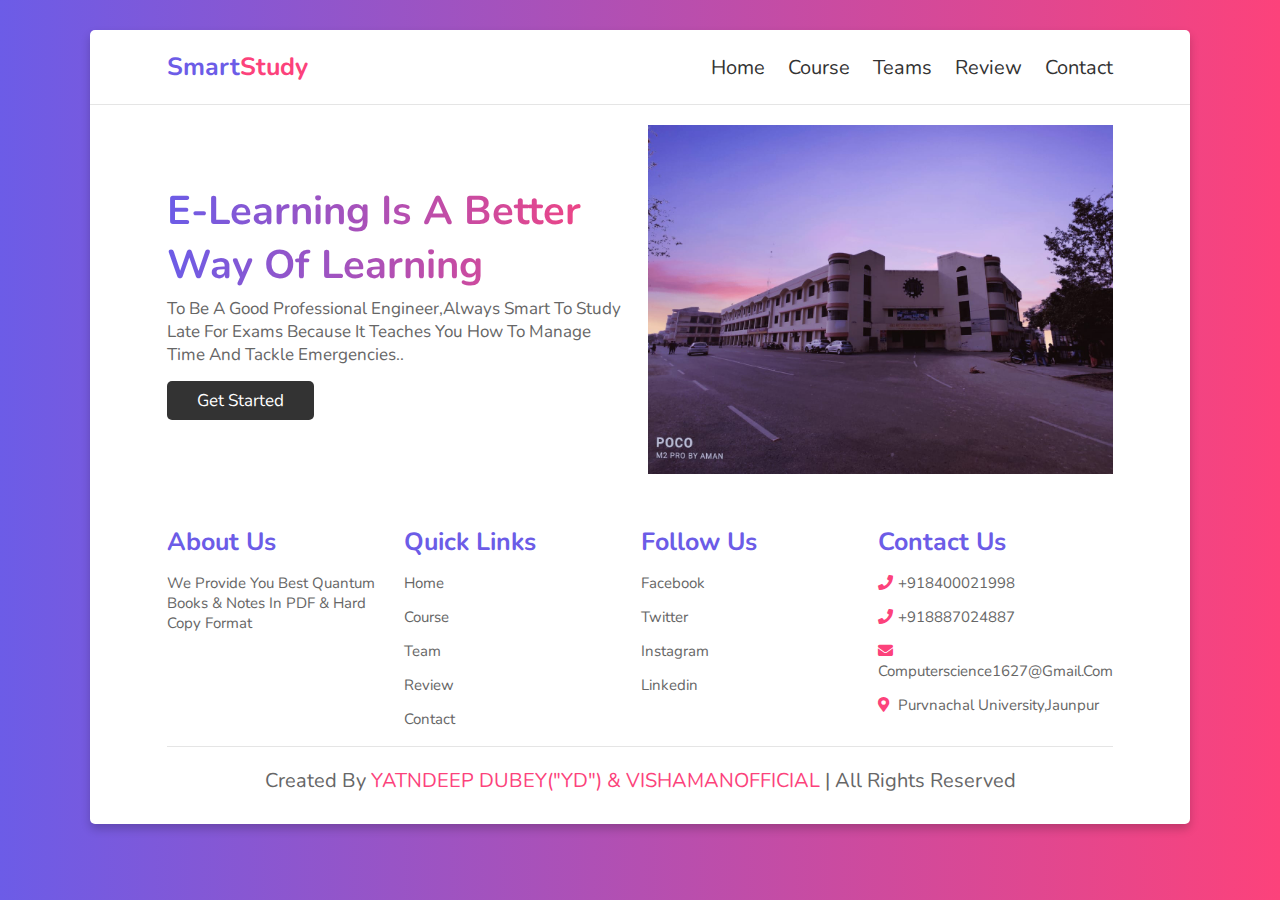
<file: index.html>
<!DOCTYPE html>
<html lang="en">
<head>
    <meta charset="UTF-8">
    <meta name="viewport" content="width=device-width, initial-scale=1.0">
    <title>Home</title>

    <!-- font awesome cdn link  -->
    <link rel="stylesheet" href="https://cdnjs.cloudflare.com/ajax/libs/font-awesome/5.15.3/css/all.min.css">

    <!-- custom css file link  -->
    <link rel="stylesheet" href="style.css">

</head>
<body>
    
<div class="container">

<header>

    <a href="#" class="logo">Smart<span>Study</span></a>

    <div id="menu" class="fas fa-bars"></div>

    <nav class="navbar">
        <a href="index.html">home</a>
        <a href="course.html">course</a>
        <a href="teacher.html">teams</a>
        <a href="review.html">review</a>
        <a href="contact.html">contact</a>
    </nav>

</header>

<!-- home section  -->

<section class="home">

    <div class="content">
        <h3>E-learning is a better way of learning</h3>
        <p>To be a good professional engineer,always smart to study late for exams because it teaches you how to manage time and tackle emergencies..</p>
        <a href="course.html" class="btn">get started</a>
    </div>

    <div class="image">
        <img src="unsiet.png" alt="">
    </div>

</section>


<!-- footer section  -->

<section class="footer">

    <div class="box-container">

        <div class="box">
            <h3>about us</h3>
            <p>we provide you best quantum books & notes in PDF & Hard Copy Format</p>
        </div>

        <div class="box">
            <h3>quick links</h3>
            <a href="#">home</a>
            <a href="#">course</a>
            <a href="#">team</a>
            <a href="#">review</a>
            <a href="#">contact</a>
        </div>

        <div class="box">
            <h3>follow us</h3>
            <a href="#">facebook</a>
            <a href="#">twitter</a>
            <a href="#">instagram</a>
            <a href="#">linkedin</a>
        </div>

        <div class="box">
            <h3>contact us</h3>
           <p> <i class="fas fa-phone"></i>+918400021998</p>
           <p> <i class="fas fa-phone"></i>+918887024887</p> 
           <p> <i class="fas fa-envelope"></i> computerscience1627@gmail.com </p>
           <p> <i class="fas fa-map-marker-alt"></i> Purvnachal University,Jaunpur </p>
        </div>

    </div>

    <div class="credit"> created by <span> YATNDEEP DUBEY("yD") & VISHAMANOFFICIAL</span> | all rights reserved </div>

</section>

</div>















<!-- custom js file link -->
<script src="script.js"></script>

</body>
</html>
</file>
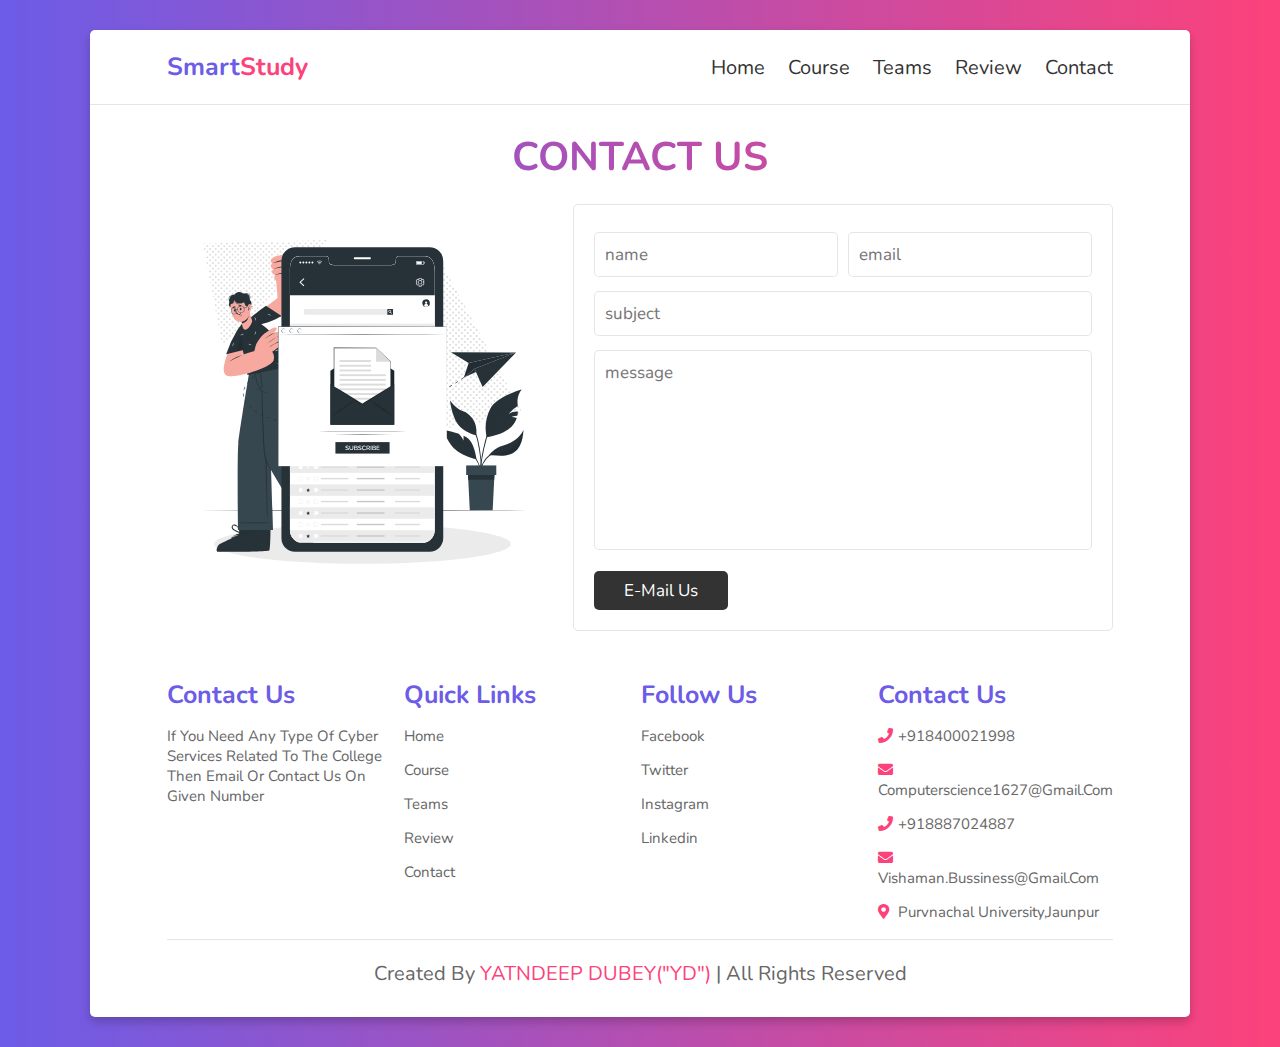
<file: contact.html>
<!DOCTYPE html>
<html lang="en">
<head>
    <meta charset="UTF-8">
    <meta name="viewport" content="width=device-width, initial-scale=1.0">
    <title>contact</title>

    <!-- font awesome cdn link  -->
    <link rel="stylesheet" href="https://cdnjs.cloudflare.com/ajax/libs/font-awesome/5.15.3/css/all.min.css">

    <!-- custom css file link  -->
    <link rel="stylesheet" href="style.css">

</head>
<body>
    
<div class="container">

<header>

    <a href="#" class="logo">Smart<span>Study</span></a>

    <div id="menu" class="fas fa-bars"></div>

    <nav class="navbar">
        <a href="index.html">home</a>
        <a href="course.html">course</a>
        <a href="teacher.html">Teams</a>
        <a href="review.html">review</a>
        <a href="contact.html">contact</a>
    </nav>

</header>

<h1 class="heading">contact us</h1>

<!-- contact section  -->

<section class="contact">

<div class="image">
    <img src="contact-img.svg" alt="">
</div>

<form action="">

    <div class="inputBox">
        <input type="text" placeholder="name">
        <input type="email" placeholder="email">
    </div>

    <input type="text" placeholder="subject" class="box">

    <textarea placeholder="message" name="" id="" cols="30" rows="10"></textarea>
    <a href="mailto:computerscience1627@gmail.com" class="btn">E-mail us</a>

</form>

</section>


<!-- footer section  -->

<section class="footer">

    <div class="box-container">

        <div class="box">
            <h3>contact us</h3>
            <p>if you need any type of cyber services related to the college then email or contact us on given number </p>
        </div>

        <div class="box">
            <h3>quick links</h3>
            <a href="#">home</a>
            <a href="#">course</a>
            <a href="#">Teams</a>
            <a href="#">review</a>
            <a href="#">contact</a>
        </div>

        <div class="box">
            <h3>follow us</h3>
            <a href="#">facebook</a>
            <a href="#">twitter</a>
            <a href="#">instagram</a>
            <a href="#">linkedin</a>
        </div>

        <div class="box">
            <h3>contact us</h3>
           <p> <i class="fas fa-phone"></i>+918400021998</p>
           <p> <i class="fas fa-envelope"></i> computerscience1627@gmail.com </p>
           <p> <i class="fas fa-phone"></i>+918887024887</p>
           <p> <i class="fas fa-envelope"></i> vishaman.bussiness@gmail.com</p>
           <p> <i class="fas fa-map-marker-alt"></i> Purvnachal University,Jaunpur </p>
        </div>

    </div>

    <div class="credit"> created by <span> YATNDEEP DUBEY("yD")</span> | all rights reserved </div>

</section>

</div>















<!-- custom js file link -->
<script src="script.js"></script>

</body>
</html>
</file>
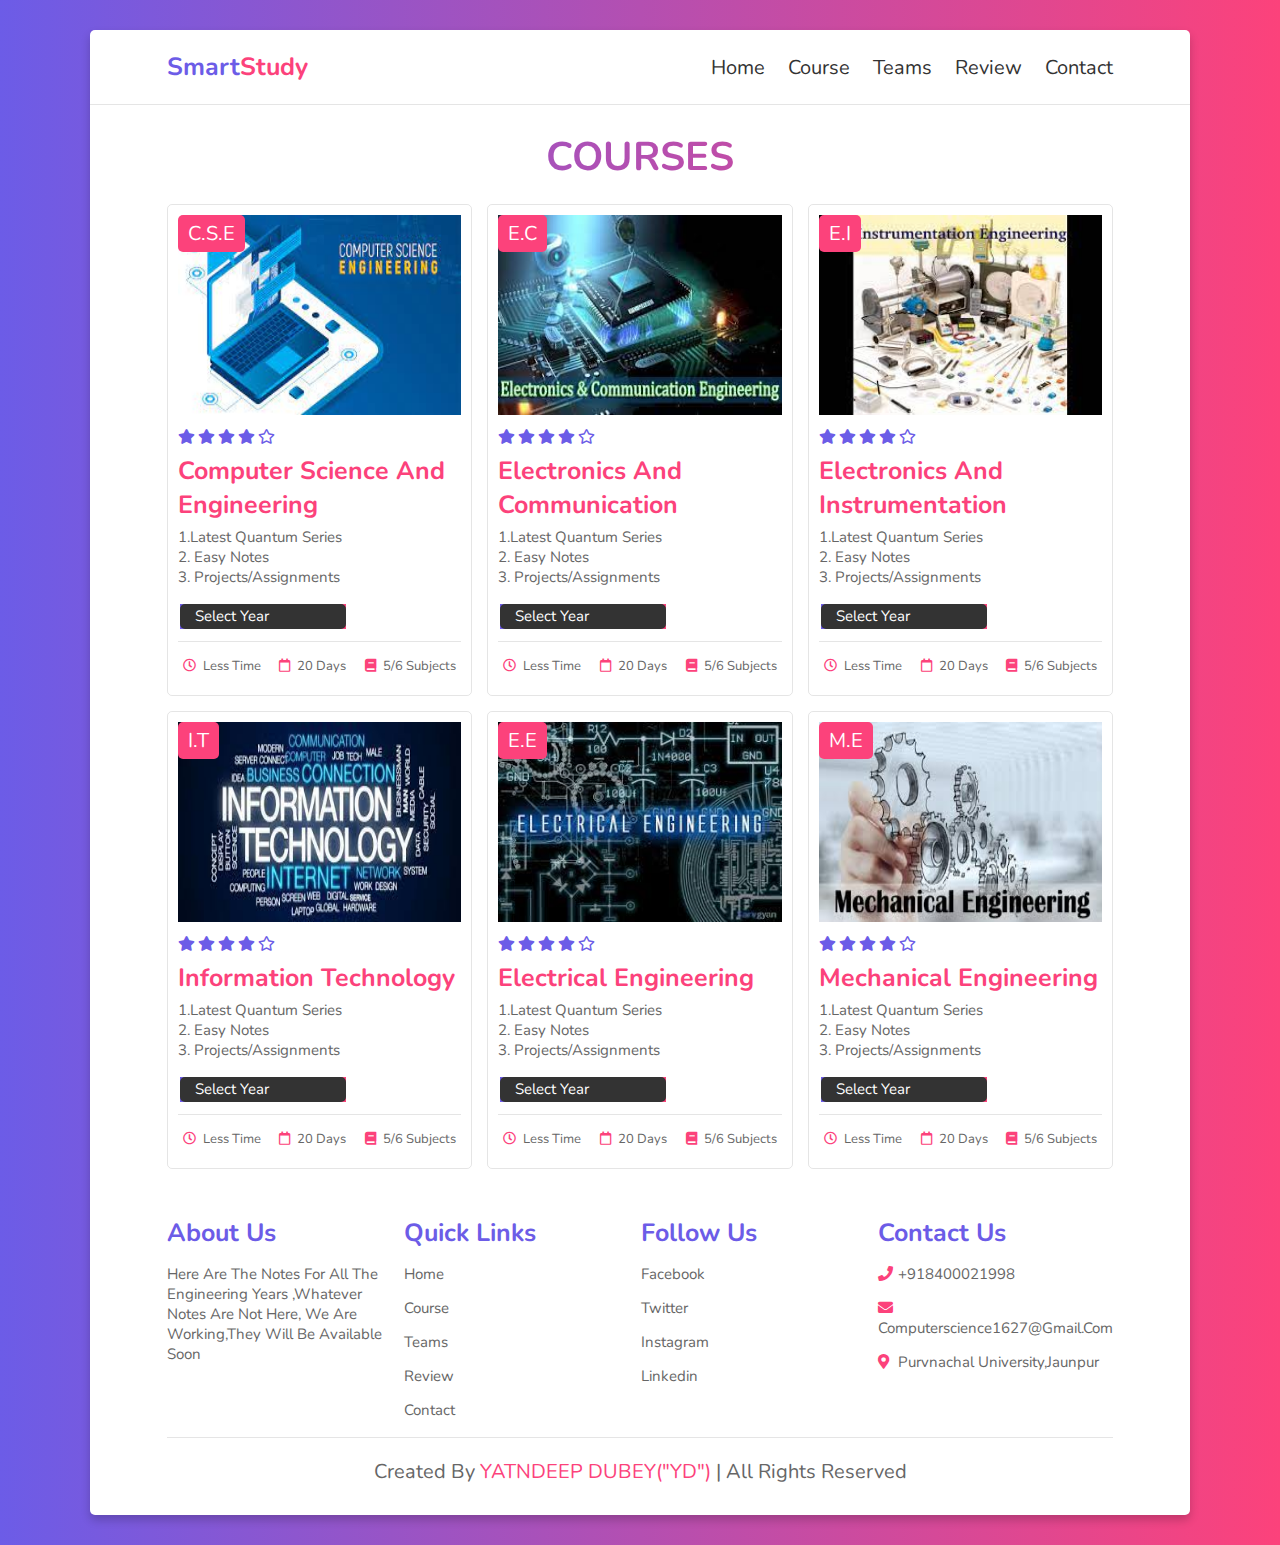
<file: course.html>
<!DOCTYPE html>
<html lang="en">
<head>
    <meta charset="UTF-8">
    <meta name="viewport" content="width=device-width, initial-scale=1.0">
    <title>Course</title>

    <!-- font awesome cdn link  -->
    <link rel="stylesheet" href="https://cdnjs.cloudflare.com/ajax/libs/font-awesome/5.15.3/css/all.min.css">

    <!-- custom css file link  -->
    <link rel="stylesheet" href="style.css">

</head>
<body>
    
<div class="container">

<header>

    <a href="#" class="logo">Smart<span>Study</span></a>

    <div id="menu" class="fas fa-bars"></div>

    <nav class="navbar">
        <a href="index.html">home</a>
        <a href="course.html">course</a>
        <a href="teacher.html">Teams</a>
        <a href="review.html">review</a>
        <a href="contact.html">contact</a>
    </nav>

</header>

<h1 class="heading"> courses </h1>

<!-- course section  -->

<section class="course">

    <div class="box">
        <span class="amount">C.S.E</span>
        <img src="cse.png" alt="">
        <div class="stars">
            <i class="fas fa-star"></i>
            <i class="fas fa-star"></i>
            <i class="fas fa-star"></i>
            <i class="fas fa-star"></i>
            <i class="far fa-star"></i>
        </div>
        <h3>computer science and engineering</h3>
        <p> 1.Latest Quantum Series<br>
            2. Easy Notes    <br>  
            3. Projects/Assignments</p>
            <div id="ydmenu">
                <ul><li>
         <a  class="btn">Select Year</a>
         
         <ul>
             <li>
                 <a href="https://drive.google.com/drive/folders/1hSpu7aGs3UKfbVVQasvpolpH_965yoJ-?usp=sharing">First Year</a>
             </li>
             <li>
                <a href="https://drive.google.com/drive/folders/1iITGFEo0D02HI4GCUDQsJUpWLSQFgKqH?usp=sharing">Second Year</a>
            </li>
            <li>
                <a href="https://drive.google.com/drive/folders/1S0iP9O6VYDJzG7p_GYLxZT_k98p2KUtB?usp=sharing">Third Year</a>
            </li>
            <li>
                <a href="#">Fourth Year</a>
            </li>
         </ul>
         </li>
         </ul>
            </div>
        <div class="icons">
            <p> <i class="far fa-clock"></i> Less time </p>
            <p> <i class="far fa-calendar"></i> 20 days </p>
            <p> <i class="fas fa-book"></i> 5/6 subjects </p>
        </div>
    </div>

    <div class="box">
        <span class="amount">E.C</span>
        <img src="ec.jpg" alt="">
        <div class="stars">
            <i class="fas fa-star"></i>
            <i class="fas fa-star"></i>
            <i class="fas fa-star"></i>
            <i class="fas fa-star"></i>
            <i class="far fa-star"></i>
        </div>
        <h3>Electronics and Communication</h3>
        <p> 1.Latest Quantum Series<br>
            2. Easy Notes    <br>  
            3. Projects/Assignments</p>
            <div id="ydmenu">
                <ul><li>
         <a  class="btn">Select Year</a>
         
         <ul>
             <li>
                 <a href="https://drive.google.com/drive/folders/1hSpu7aGs3UKfbVVQasvpolpH_965yoJ-?usp=sharing">First Year</a>
             </li>
             <li>
                <a href="https://drive.google.com/drive/folders/1iz1VsvA6llGekmRjBlWPVGGkitp8yQPx?usp=sharing">Second Year</a>
            </li>
            <li>
                <a href="https://drive.google.com/drive/folders/1GFELrcfnu_NIoDq1DFq1nM8Ok4XN-yCm?usp=sharing">Third Year</a>
            </li>
            <li>
                <a href="#">Fourth Year</a>
            </li>
         </ul>
         </li>
         </ul>
            </div>
        <div class="icons">
            <p> <i class="far fa-clock"></i> less time </p>
            <p> <i class="far fa-calendar"></i> 20 days</p>
            <p> <i class="fas fa-book"></i> 5/6 subjects </p>
        </div>
    </div>

    <div class="box">
        <span class="amount">E.I</span>
        <img src="eI.png" alt="">
        <div class="stars">
            <i class="fas fa-star"></i>
            <i class="fas fa-star"></i>
            <i class="fas fa-star"></i>
            <i class="fas fa-star"></i>
            <i class="far fa-star"></i>
        </div>
        <h3>Electronics and instrumentation</h3>
        <p> 1.Latest Quantum Series<br>
            2. Easy Notes    <br>  
            3. Projects/Assignments</p>
            <div id="ydmenu">
                <ul><li>
         <a  class="btn">Select Year</a>
         
         <ul>
             <li>
                 <a href="https://drive.google.com/drive/folders/1hSpu7aGs3UKfbVVQasvpolpH_965yoJ-?usp=sharing">First Year</a>
             </li>
             <li>
                <a href="https://drive.google.com/drive/folders/1iz1VsvA6llGekmRjBlWPVGGkitp8yQPx?usp=sharing">Second Year</a>
            </li>
            <li>
                <a href="https://drive.google.com/drive/folders/1GFELrcfnu_NIoDq1DFq1nM8Ok4XN-yCm?usp=sharing">Third Year</a>
            </li>
            <li>
                <a href="#">Fourth Year</a>
            </li>
         </ul>
         </li>
         </ul>
            </div>
        <div class="icons">
            <p> <i class="far fa-clock"></i> less time</p>
            <p> <i class="far fa-calendar"></i> 20 days </p>
            <p> <i class="fas fa-book"></i> 5/6 subjects</p>
        </div>
    </div>

    <div class="box">
        <span class="amount">I.T</span>
        <img src="IT.png" alt="">
        <div class="stars">
            <i class="fas fa-star"></i>
            <i class="fas fa-star"></i>
            <i class="fas fa-star"></i>
            <i class="fas fa-star"></i>
            <i class="far fa-star"></i>
        </div>
        <h3>information technology</h3>
        <p> 1.Latest Quantum Series<br>
            2. Easy Notes    <br>  
            3. Projects/Assignments</p>
            <div id="ydmenu">
                <ul><li>
         <a  class="btn">Select Year</a>
         
         <ul>
             <li>
                 <a href="https://drive.google.com/drive/folders/1hSpu7aGs3UKfbVVQasvpolpH_965yoJ-?usp=sharing">First Year</a>
             </li>
             <li>
                <a href="https://drive.google.com/drive/folders/1iITGFEo0D02HI4GCUDQsJUpWLSQFgKqH?usp=sharing">Second Year</a>
            </li>
            <li>
                <a href="https://drive.google.com/drive/folders/1S0iP9O6VYDJzG7p_GYLxZT_k98p2KUtB?usp=sharing">Third Year</a>
            </li>
            <li>
                <a href="#">Fourth Year</a>
            </li>
         </ul>
         </li>
         </ul>
            </div>
        <div class="icons">
            <p> <i class="far fa-clock"></i> less time</p>
            <p> <i class="far fa-calendar"></i> 20 days </p>
            <p> <i class="fas fa-book"></i> 5/6 subjects</p>
        </div>
    </div>

    <div class="box">
        <span class="amount">E.E</span>
        <img src="EE.png" alt="">
        <div class="stars">
            <i class="fas fa-star"></i>
            <i class="fas fa-star"></i>
            <i class="fas fa-star"></i>
            <i class="fas fa-star"></i>
            <i class="far fa-star"></i>
        </div>
        <h3>Electrical engineering</h3>
        <p> 1.Latest Quantum Series<br>
            2. Easy Notes    <br>  
            3. Projects/Assignments</p>
            <div id="ydmenu">
                <ul><li>
         <a  class="btn">Select Year</a>
         
         <ul>
             <li>
                 <a href="https://drive.google.com/drive/folders/1hSpu7aGs3UKfbVVQasvpolpH_965yoJ-?usp=sharing">First Year</a>
             </li>
             <li>
                <a href="https://drive.google.com/drive/folders/1DszvTiGupRrqYVase_2R1y8_QvsQtRP8?usp=sharing">Second Year</a>
            </li>
            <li>
                <a href="https://drive.google.com/drive/folders/1G3sZIGtvQsbx3FUcgjiSQMhpVUltKtCi?usp=sharing">Third Year</a>
            </li>
            <li>
                <a href="#">Fourth Year</a>
            </li>
         </ul>
         </li>
         </ul>
            </div>
        <div class="icons">
            <p> <i class="far fa-clock"></i> less time </p>
            <p> <i class="far fa-calendar"></i> 20 days </p>
            <p> <i class="fas fa-book"></i> 5/6 subjects </p>
        </div>
    </div>

    <div class="box">
        <span class="amount">M.E</span>
        <img src="me.png" alt="">
        <div class="stars">
            <i class="fas fa-star"></i>
            <i class="fas fa-star"></i>
            <i class="fas fa-star"></i>
            <i class="fas fa-star"></i>
            <i class="far fa-star"></i>
        </div>
        <h3>Mechanical engineering</h3>
        <p> 1.Latest Quantum Series<br>
            2. Easy Notes    <br>  
            3. Projects/Assignments</p>
            <div id="ydmenu">
                <ul><li>
         <a  class="btn">Select Year</a>
         
         <ul>
             <li>
                 <a href="https://drive.google.com/drive/folders/1hSpu7aGs3UKfbVVQasvpolpH_965yoJ-?usp=sharing">First Year</a>
             </li>
             <li>
                <a href="https://drive.google.com/drive/folders/1aKeQNnI337XynyL6RgJMra-gdwKSYTV4?usp=sharing">Second Year</a>
            </li>
            <li>
                <a href="https://drive.google.com/drive/folders/1tK0f4Bqom-hI3CbsqX1SkMZhhuRdrW8H?usp=sharing">Third Year</a>
            </li>
            <li>
                <a href="#">Fourth Year</a>
            </li>
         </ul>
         </li>
         </ul>
            </div>
      
        <div class="icons">
            <p> <i class="far fa-clock"></i> less time </p>
            <p> <i class="far fa-calendar"></i> 20 days </p>
            <p> <i class="fas fa-book"></i> 5/6 subjects </p>
        </div>
        </div>


</section>




<!-- footer section  -->

<section class="footer">

    <div class="box-container">

        <div class="box">
            <h3>about us</h3>
            <p>here are the notes for all the engineering years ,whatever notes are not here, we are working,they will be available soon</p>
        </div>

        <div class="box">
            <h3>quick links</h3>
            <a href="#">home</a>
            <a href="#">course</a>
            <a href="#">Teams</a>
            <a href="#">review</a>
            <a href="#">contact</a>
        </div>

        <div class="box">
            <h3>follow us</h3>
            <a href="#">facebook</a>
            <a href="#">twitter</a>
            <a href="#">instagram</a>
            <a href="#">linkedin</a>
        </div>

        <div class="box">
            <h3>contact us</h3>
           <p> <i class="fas fa-phone"></i>+918400021998</p>
           <p> <i class="fas fa-envelope"></i> computerscience1627@gmail.com </p>
           <p> <i class="fas fa-map-marker-alt"></i> Purvnachal University,Jaunpur </p>
        </div>

    </div>

    <div class="credit"> created by <span> YATNDEEP DUBEY("yD")</span> | all rights reserved </div>

</section>

</div>















<!-- custom js file link -->
<script src="script.js"></script>

</body>
</html>
</file>
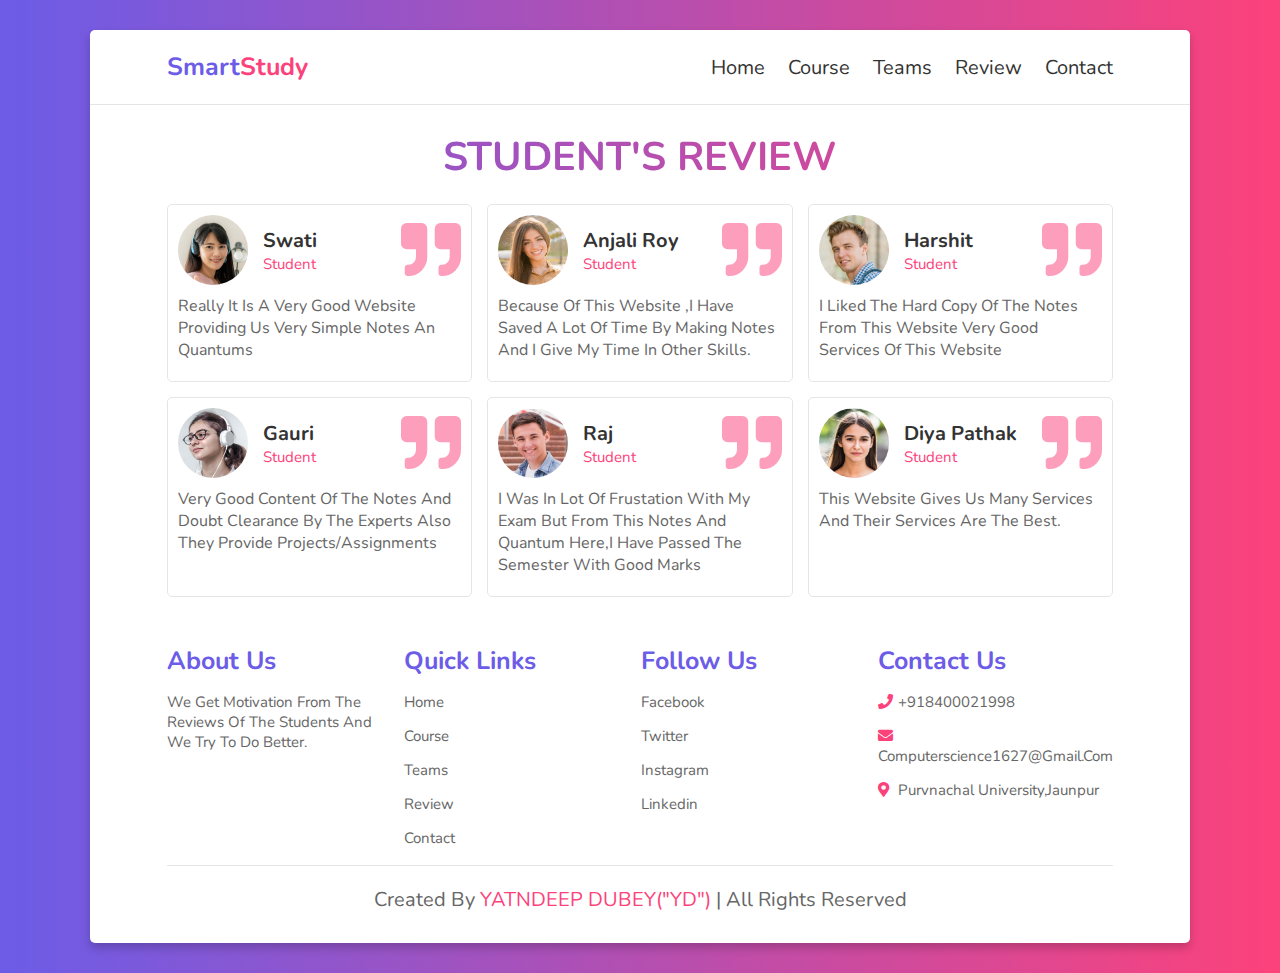
<file: review.html>
<!DOCTYPE html>
<html lang="en">
<head>
    <meta charset="UTF-8">
    <meta name="viewport" content="width=device-width, initial-scale=1.0">
    <title>Review</title>

    <!-- font awesome cdn link  -->
    <link rel="stylesheet" href="https://cdnjs.cloudflare.com/ajax/libs/font-awesome/5.15.3/css/all.min.css">

    <!-- custom css file link  -->
    <link rel="stylesheet" href="style.css">

</head>
<body>
    
<div class="container">

<header>

    <a href="#" class="logo">Smart<span>Study</span></a>

    <div id="menu" class="fas fa-bars"></div>

    <nav class="navbar">
        <a href="index.html">home</a>
        <a href="course.html">course</a>
        <a href="teacher.html">teams</a>
        <a href="review.html">review</a>
        <a href="contact.html">contact</a>
    </nav>

</header>

<h1 class="heading"> student's review </h1>

<!-- review section  -->

<section class="review">

    <div class="box">
        <div class="student">
            <div class="student-info">
                <img src="student-1.png" alt="">
                <div class="info">
                    <h3>Swati</h3>
                    <span>student</span>
                </div>
            </div>
            <i class="fas fa-quote-right"></i>
        </div>
        <p class="text">Really it is a very good website providing us very simple notes an quantums</p>
    </div>

    <div class="box">
        <div class="student">
            <div class="student-info">
                <img src="student-2.png" alt="">
                <div class="info">
                    <h3>Anjali Roy</h3>
                    <span>student</span>
                </div>
            </div>
            <i class="fas fa-quote-right"></i>
        </div>
        <p class="text">Because of this website ,i have saved a lot of time by making notes and i give my time in other skills. </p>
    </div>

    <div class="box">
        <div class="student">
            <div class="student-info">
                <img src="student-3.png" alt="">
                <div class="info">
                    <h3>harshit</h3>
                    <span>student</span>
                </div>
            </div>
            <i class="fas fa-quote-right"></i>
        </div>
        <p class="text">I liked the hard copy of the notes from this website very good services of this website</p>
    </div>

    <div class="box">
        <div class="student">
            <div class="student-info">
                <img src="student-4.png" alt="">
                <div class="info">
                    <h3>Gauri</h3>
                    <span>student</span>
                </div>
            </div>
            <i class="fas fa-quote-right"></i>
        </div>
        <p class="text">Very good content of the notes and doubt clearance by the experts also they provide projects/assignments</p>
    </div>

    <div class="box">
        <div class="student">
            <div class="student-info">
                <img src="student-5.png" alt="">
                <div class="info">
                    <h3>Raj</h3>
                    <span>student</span>
                </div>
            </div>
            <i class="fas fa-quote-right"></i>
        </div>
        <p class="text">i was in lot of frustation with my exam but from this notes and quantum here,i have passed the semester with good marks</p>
    </div>

    <div class="box">
        <div class="student">
            <div class="student-info">
                <img src="student-6.png" alt="">
                <div class="info">
                    <h3>Diya Pathak</h3>
                    <span>student</span>
                </div>
            </div>
            <i class="fas fa-quote-right"></i>
        </div>
        <p class="text">this website gives us many services and their services are the best.</p>
    </div>

</section>

<!-- footer section  -->

<section class="footer">

    <div class="box-container">

        <div class="box">
            <h3>about us</h3>
            <p>We get motivation from the reviews of the students and we try to do better.</p>
        </div>

        <div class="box">
            <h3>quick links</h3>
            <a href="#">home</a>
            <a href="#">course</a>
            <a href="#">Teams</a>
            <a href="#">review</a>
            <a href="#">contact</a>
        </div>

        <div class="box">
            <h3>follow us</h3>
            <a href="#">facebook</a>
            <a href="#">twitter</a>
            <a href="#">instagram</a>
            <a href="#">linkedin</a>
        </div>

        <div class="box">
            <h3>contact us</h3>
           <p> <i class="fas fa-phone"></i>+918400021998</p>
           <p> <i class="fas fa-envelope"></i> computerscience1627@gmail.com </p>
           <p> <i class="fas fa-map-marker-alt"></i> Purvnachal University,Jaunpur </p>
        </div>

    </div>

    <div class="credit"> created by <span> YATNDEEP DUBEY("yD")</span> | all rights reserved </div>

</section>

</div>















<!-- custom js file link -->
<script src="script.js"></script>

</body>
</html>
</file>
<file: style.css>
@import url('https://fonts.googleapis.com/css2?family=Nunito:wght@200;300;400;600;700&display=swap');

:root{
  --violet:#6c5ce7;
  --pink:#FC427B;
  --gradient:linear-gradient(90deg, var(--violet), var(--pink));
}

*{
  font-family: 'Nunito', sans-serif;
  margin:0; padding:0;
  box-sizing: border-box;
  outline: none; border:none;
  text-decoration: none;
  text-transform: capitalize;
  transition: all .2s ease-out;
}

html{
  font-size: 62.5%;
  overflow-x: hidden;
}

html::-webkit-scrollbar{
  width:1rem;
}

html::-webkit-scrollbar-track{
  background:#333;
}

html::-webkit-scrollbar-thumb{
  background:#fff;
  border-radius: 5rem;
}

body{
  background:var(--gradient);
  padding:3rem 7%;
}

section{
  padding:2rem 7%;
}

.container{
  background:#fff;
  border-radius: .5rem;
  box-shadow: 0 .5rem 1rem rgba(0,0,0,.2);
}

.heading{
  color:transparent;
  background:var(--gradient);
  -webkit-background-clip: text;
  background-clip: text;
  padding:0 1rem;
  padding-top: 2.5rem;
  text-align: center;
  font-size: 4rem;
  text-transform: uppercase;
}

.btn{
  display: inline-block;
  margin-top: 1rem;
  padding:.8rem 3rem;
  border-radius: .5rem;
  background:#333;
  color:#fff;
  cursor: pointer;
  font-size: 1.7rem;
}

.btn:hover{
  background:var(--gradient);
}

header{
  display: flex;
  align-items: center;
  justify-content: space-between;
  width: 100%;
  padding:2rem 7%;
  border-bottom: .1rem solid rgba(0,0,0,.1);
  position: relative;
  z-index: 1000;
}

header .logo{
  font-size: 2.5rem;
  color:var(--violet);
  font-weight: bold;
}

header .logo span{
  color:var(--pink);
}

header .navbar a{
  margin-left: 2rem;
  font-size: 2rem;
  color:#333;
}

header .navbar a:hover{
  color:var(--pink);
}

#menu{
  font-size: 2.5rem;
  padding:.5rem 1rem;
  border-radius: .3rem;
  border:.1rem solid rgba(0,0,0,.2);
  cursor: pointer;
  display: none;
}

.home{
  display: flex;
  flex-wrap: wrap;
  gap:1.5rem;
  align-items: center;
}

.home .content{
  flex:1 1 40rem;
}

.home .image{
  flex:1 1 40rem;
}

.home .image img{
  width:100%;
}

.home .content h3{
  color:transparent;
  background:var(--gradient);
  -webkit-background-clip: text;
  background-clip: text;
  font-size: 4rem;
}

.home .content p{
  padding:.5rem 0;
  font-size: 1.7rem;
  color:#666;
}

.course{
  display: flex;
  flex-wrap: wrap;
  gap:1.5rem;
}

.course .box{
  flex:1 1 30rem;
  border-radius: .5rem;
  border:.1rem solid rgba(0,0,0,.1);
  padding:1rem;
  position: relative;
}

.course .box img{
  height:20rem;
  width:100%;
}

.course .box .amount{
  position: absolute;
  top:1rem; left:1rem;
  font-size: 2rem;
  padding:.5rem 1rem;
  background:var(--pink);
  color:#fff;
  border-radius: .5rem;
}

.course .box .stars i{
  color:var(--violet);
  font-size: 1.5rem;
  padding:1rem 0;
}

.course .box h3{
  color:var(--pink);
  font-size: 2.5rem;
}

.course .box p{
  color:#666;
  font-size: 1.5rem;
  padding:.5rem 0;
}

.course .icons{
  display: flex;
  justify-content: space-between;
  border-top: .1rem solid rgba(0,0,0,.1);
  margin-top: 1rem;
  padding:.5rem;
  padding-top: 1rem;
}

.course .icons p{
  color:#666;
  font-size: 1.3rem;
}

.course .icons p i{
  padding-right: .4rem;
  color:var(--pink);
}

.teacher{
  display: flex;
  flex-wrap: wrap;
  gap:1.5rem;
}

.teacher .box{
  flex:1 1 23rem;
  border:.1rem solid rgba(0,0,0,.1);
  border-radius:.5rem;
  padding:1.5rem;
  text-align: center;
}

.teacher .box img{
  height: 10rem;
  width:10rem;
  margin:.5rem 0;
  border-radius: 50%;
  object-fit: cover;
}

.teacher .box h3{
  color:var(--violet);
  font-size: 2.5rem;
}

.teacher .box span{
  color:var(--pink);
  font-size: 2rem;
}

.teacher .box p{
  color:#666;
  font-size: 1.5rem;
  padding:1rem 0;
}

.teacher .box .share a{
  height:4rem;
  width:4rem;
  line-height: 4rem;
  font-size: 2rem;
  background:var(--pink);
  border-radius: .5rem;
  margin:.3rem;
  color:#fff;
}

.teacher .box .share a:hover{
  background:var(--violet);
}

.price{
  display: flex;
  flex-wrap: wrap;
  gap:1.5rem;
}

.price .box{
  flex:1 1 30rem;
  text-align: center;
  border:.1rem solid rgba(0,0,0,.1);
  border-radius: .5rem;
}

.price .box h3{
  font-size: 2.5rem;
  color:#333;
  padding:1.5rem 0;
}

.price .box .amount{
  font-size: 4.5rem;
  color:#fff;
  padding:1rem 0;
  background:var(--gradient);
  font-weight: bold;
}

.price .box .amount span{
  font-size: 2rem;
}

.price .box  ul{
  border-bottom: .1rem solid rgba(0,0,0,.1);
  padding: 1rem 0;
  list-style: none;
}

.price .box ul li{
  padding:.7rem 0;
  font-size: 1.7rem;
  color:#666;
}

.price .box .btn{
  margin:2rem 0;
}

.review{
  display: flex;
  flex-wrap: wrap;
  gap:1.5rem;
}

.review .box{
  border-radius: .5rem;
  border:.1rem solid rgba(0,0,0,.1);
  padding:1rem;
  flex:1 1 30rem;
}

.review .box .student{
  display: flex;
  align-items: center;
  justify-content: space-between;
}

.review .box .student .student-info{
  display: flex;
  align-items: center;
}

.review .box .student i{
  font-size: 6rem;
  color:var(--pink);
  opacity: .5;
}

.review .box .student .student-info img{
  border-radius: 50%;
  object-fit: cover;
  height: 7rem;
  width:7rem;
  margin-right: 1.5rem;
}

.review .box .student .student-info h3{
  font-size: 2rem;
  color:#333;
}

.review .box .student .student-info span{
  font-size: 1.5rem;
  color:var(--pink);
}

.review .box .text{
  padding:1rem 0;
  font-size: 1.6rem;
  color:#666;
}

.contact{
  display: flex;
  flex-wrap: wrap;
  gap:1.5rem;
}

.contact .image{
  flex:1 1 35rem;
}

.contact .image img{
  width:100%;
}

.contact form{
  flex:1 1 50rem;
  border:.1rem solid rgba(0,0,0,.1);
  border-radius: .5rem;
  padding:2rem;
}

.contact form .inputBox{
  display: flex;
  justify-content: space-between;
  flex-wrap: wrap;
}

.contact form .inputBox input,
.contact form .box, 
.contact form textarea{
  width: 100%;
  padding:1rem;
  margin:.7rem 0;
  font-size: 1.7rem;
  border:.1rem solid rgba(0,0,0,.1);
  border-radius: .5rem;
  text-transform: none;
  color:#333;
} 

.contact form .inputBox input:focus,
.contact form .box:focus, 
.contact form textarea:focus{
  border-color: var(--pink);
}

.contact form .inputBox input{
  width:49%;
}

.contact form textarea{
  height: 20rem;
  resize: none;
}



#ydmenu{
  border:2px solid #fff;
  max-width: 60%;
}
#ydmenu > ul{
  background:var(--gradient);
}
#ydmenu ul{
  list-style: none;
  position:relative;
  margin:0;
  padding:0;
}
#ydmenu ul a{
  color:#fff;
  text-decoration:none;
  font-size: 15px;
  line-height: 25px;
  padding:0 15px;
  display:block;
}
#ydmenu ul li{
  position: relative;
  margin:0;
  padding:0;

}
#ydmenu ul ul{
  display:none;
  background:#FC427B;
}
#ydmenu ul li:hover > ul{
  display: block;
}
#ydmenu ul ul li:hover{
  background-color: #6c5ce7;

}
.teams .carousel .card{
  background: #6c5ce7;
  border-radius: 6px;
  padding: 25px 35px;
  text-align: center;
  overflow: hidden;
  transition: all 0.3s ease;
}
.teams .carousel .card:hover{
  background: crimson;
}
.teams .carousel .card .box{
  display: flex;
  flex-direction: column;
  align-items: center;
  justify-content: center;
  transition: all 0.3s ease;
}
.teams .carousel .card:hover .box{
  transform: scale(1.05);
}
.teams .carousel .card .text{
  font-size: 25px;
  font-weight: 500;
  margin: 10px 0 7px 0;
}
.teams .carousel .card p{
  font-size: 16px;
}
.teams .carousel .card img{
  height: 150px;
  width: 150px;
  object-fit: cover;
  border-radius: 50%;
  border: 5px solid crimson;
  transition: all 0.3s ease;
}
.teams .carousel .card:hover img{
  border-color: #fff;
}
.owl-dots{
  text-align: center;
  margin-top: 20px;
}
.owl-dot{
  height: 13px;
  width: 13px;
  margin: 0 5px;
  outline: none!important;
  border-radius: 50%;
  border: 2px solid crimson!important;
  transition: all 0.3s ease;
}
.owl-dot.active{
  width: 35px;
  border-radius: 14px;
}
.owl-dot.active,
.owl-dot:hover{
  background: crimson!important;
}















.footer .box-container{
  display: flex;
  flex-wrap: wrap;
  gap:1.5rem;
}

.footer .box-container .box{
  flex:1 1 20rem;
}

.footer .box-container .box h3{
  font-size: 2.5rem;
  color:var(--violet);
  padding:.7rem 0;
}

.footer .box-container .box p{
  font-size: 1.5rem;
  color:#666;
  padding:.7rem 0;
}

.footer .box-container .box a{
  display: block;
  font-size: 1.5rem;
  color:#666;
  padding:.7rem 0;
}

.footer .box-container .box a:hover{
  color:var(--pink);
}

.footer .box-container .box p i{
  padding-right: .5rem;
  color:var(--pink);
}

.footer .credit{
  font-size: 2rem;
  margin-top: 1rem;
  padding:1rem;
  padding-top: 2rem;
  text-align: center;
  border-top: .1rem solid rgba(0,0,0,.1);
  color:#666;
}

.footer .credit span{
  color:var(--pink);
}



/* media queries  */

@media (max-width:991px){

  html{
    font-size: 55%;
  }

  body{
    padding:1.5rem;
  }

  header{
    padding:2rem;
  }

  section{
    padding:2rem;
  }

}

@media (max-width:768px){

  #menu{
    display: initial;
  }

  header .navbar{
    position: absolute;
    top:100%; left:0; right:0;
    background:#fff;
    border-top: .1rem solid rgba(0,0,0,.2);
    border-bottom: .1rem solid rgba(0,0,0,.2);
    clip-path: polygon(0 0, 100% 0, 100% 0, 0 0);
  }

  header .navbar.active{
    clip-path: polygon(0 0, 100% 0, 100% 100%, 0 100%);
  }

  header .navbar a{
    font-size: 2.5rem;
    display: block;
    margin:2rem 0;
    text-align:center;
  }

  .contact form .inputBox input{
    width:100%;
  }

}

@media (max-width:400px){

  html{
    font-size: 50%;
  }

}
</file>
